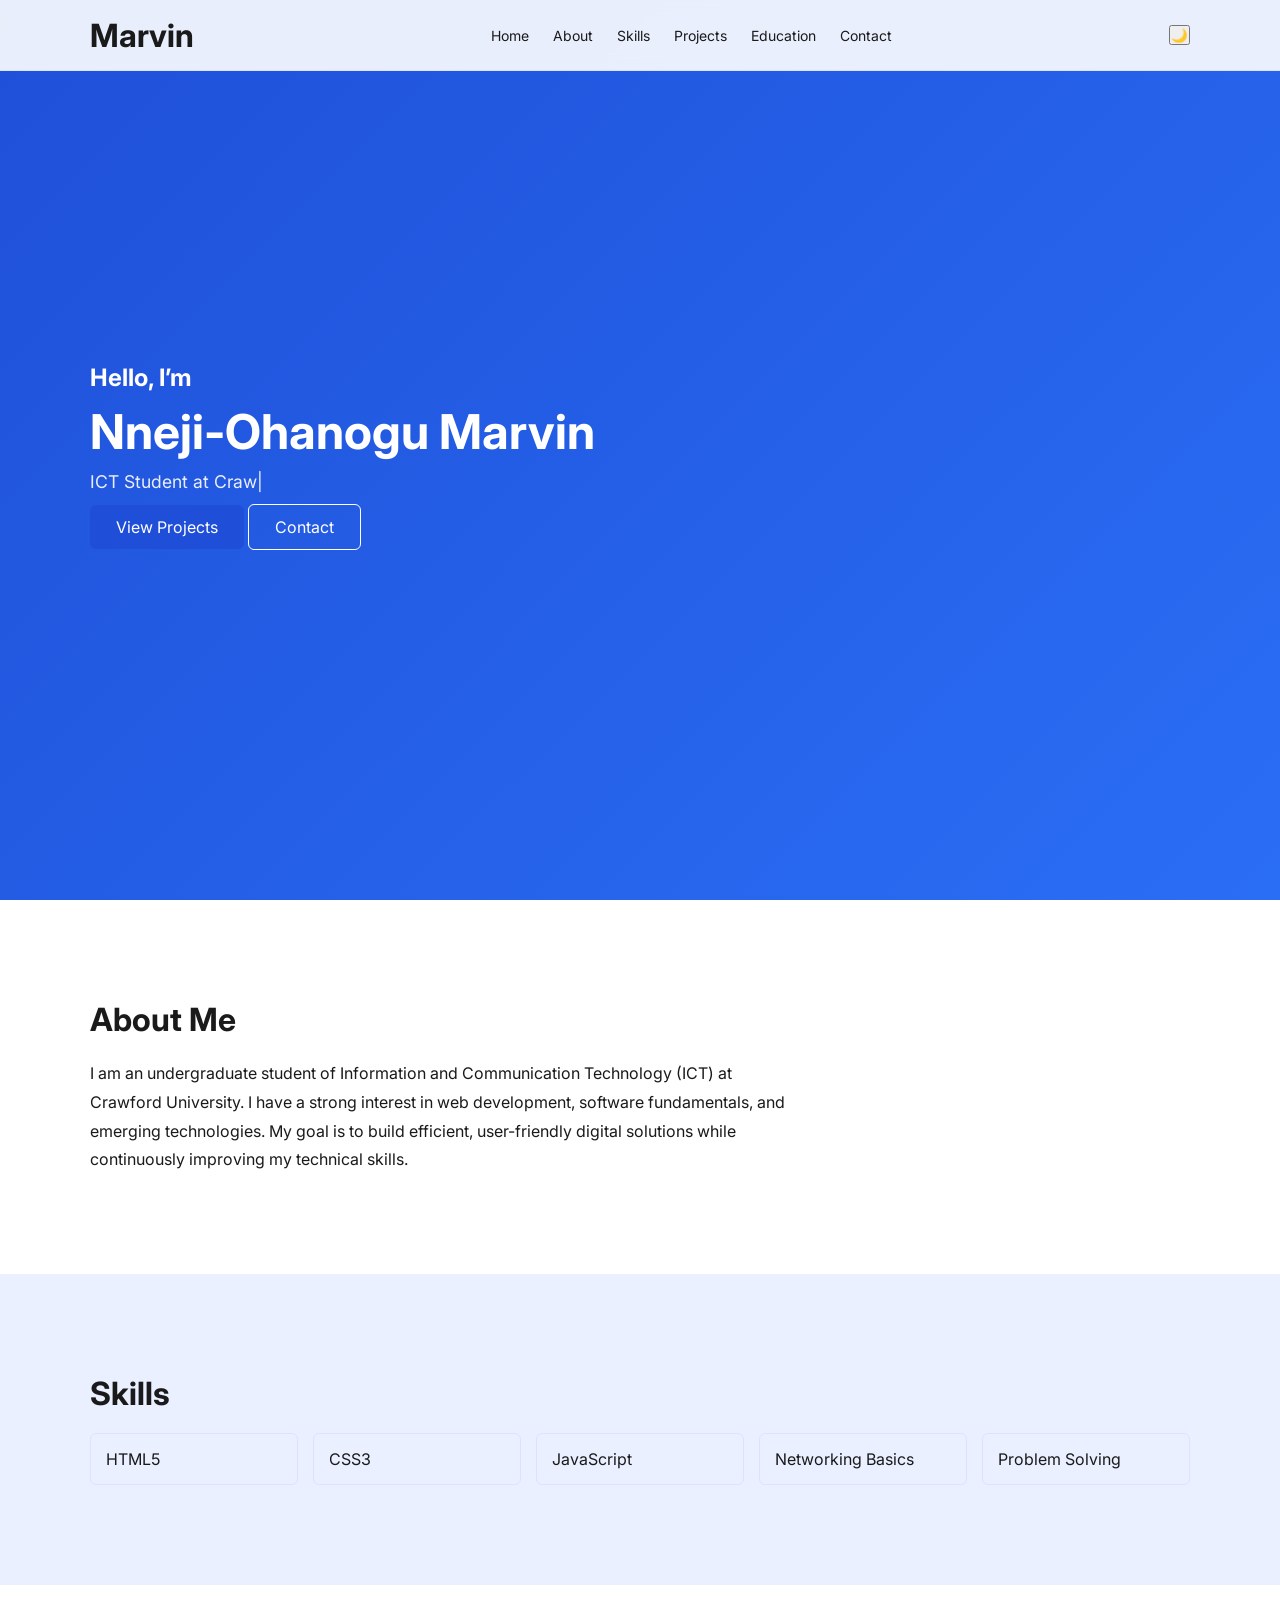
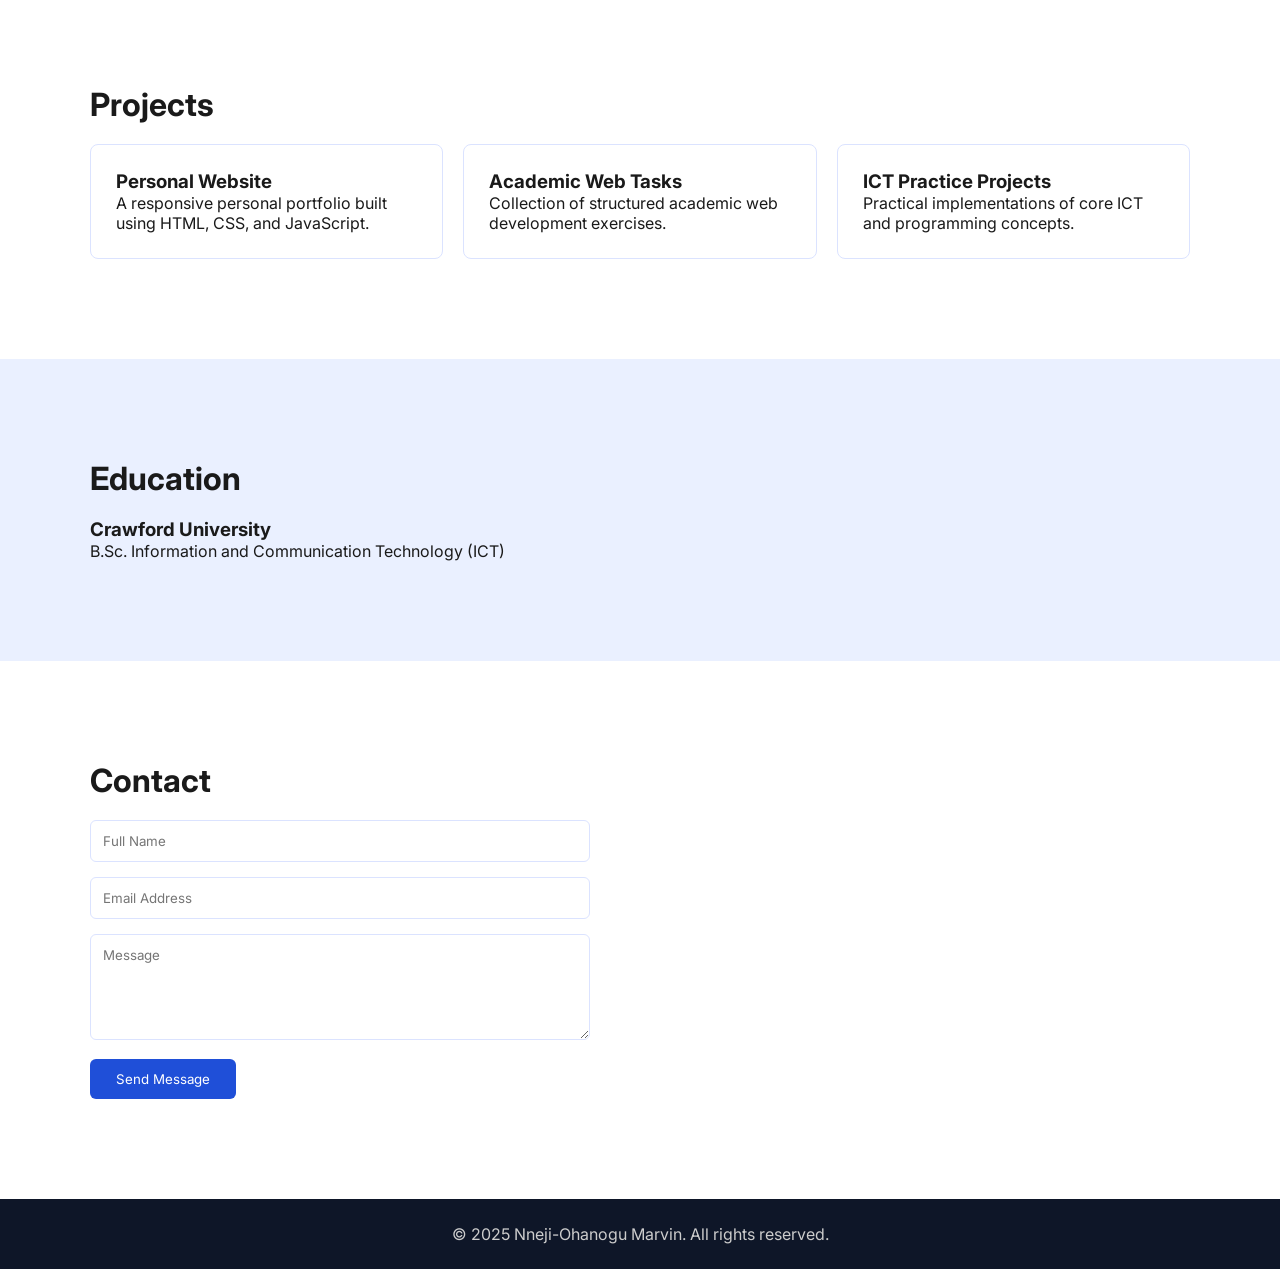
<file: index.html>
<!DOCTYPE html>
<html lang="en">
  <head>
    <meta charset="UTF-8" />
    <meta name="viewport" content="width=device-width, initial-scale=1.0" />
    <title>Nneji-Ohanogu Marvin | ICT Student</title>

    <!-- Google Font -->
    <link
      href="https://fonts.googleapis.com/css2?family=Inter:wght@300;400;500;600;700&display=swap"
      rel="stylesheet"
    />

    <link rel="stylesheet" href="style.css" />
  </head>
  <body>
    <!-- Scroll Progress -->
    <div id="progress-bar"></div>

    <!-- Header -->
    <header class="header">
      <div class="container nav">
        <h1 class="logo">Marvin</h1>

        <nav>
          <a href="#home">Home</a>
          <a href="#about">About</a>
          <a href="#skills">Skills</a>
          <a href="#projects">Projects</a>
          <a href="#education">Education</a>
          <a href="#contact">Contact</a>
        </nav>

        <button id="theme-toggle" aria-label="Toggle theme">🌙</button>
      </div>
    </header>

    <!-- Hero -->
    <section id="home" class="hero">
      <div class="container hero-content">
        <h2>Hello, I’m</h2>
        <h1>Nneji-Ohanogu Marvin</h1>
        <p class="typing-line">
          <span id="typing"></span><span class="cursor">|</span>
        </p>

        <div class="hero-actions">
          <a href="#projects" class="btn">View Projects</a>
          <a href="#contact" class="btn secondary">Contact</a>
        </div>
      </div>
    </section>

    <!-- About -->
    <section id="about" class="section reveal">
      <div class="container">
        <h2 class="section-title">About Me</h2>
        <p class="section-text">
          I am an undergraduate student of Information and Communication
          Technology (ICT) at Crawford University. I have a strong interest in
          web development, software fundamentals, and emerging technologies. My
          goal is to build efficient, user-friendly digital solutions while
          continuously improving my technical skills.
        </p>
      </div>
    </section>

    <!-- Skills -->
    <section id="skills" class="section alt reveal">
      <div class="container">
        <h2 class="section-title">Skills</h2>

        <div class="skills-grid">
          <div class="skill">HTML5</div>
          <div class="skill">CSS3</div>
          <div class="skill">JavaScript</div>
          <div class="skill">Networking Basics</div>
          <div class="skill">Problem Solving</div>
        </div>
      </div>
    </section>

    <!-- Projects -->
    <section id="projects" class="section reveal">
      <div class="container">
        <h2 class="section-title">Projects</h2>

        <div class="projects-grid">
          <div class="project">
            <h3>Personal Website</h3>
            <p>
              A responsive personal portfolio built using HTML, CSS, and
              JavaScript.
            </p>
          </div>

          <div class="project">
            <h3>Academic Web Tasks</h3>
            <p>Collection of structured academic web development exercises.</p>
          </div>

          <div class="project">
            <h3>ICT Practice Projects</h3>
            <p>
              Practical implementations of core ICT and programming concepts.
            </p>
          </div>
        </div>
      </div>
    </section>

    <!-- Education -->
    <section id="education" class="section alt reveal">
      <div class="container">
        <h2 class="section-title">Education</h2>

        <div class="education-card">
          <h3>Crawford University</h3>
          <p>B.Sc. Information and Communication Technology (ICT)</p>
        </div>
      </div>
    </section>

    <!-- Contact -->
    <section id="contact" class="section reveal">
      <div class="container">
        <h2 class="section-title">Contact</h2>

        <form id="contact-form" class="contact-form">
          <input type="text" placeholder="Full Name" required />
          <input type="email" placeholder="Email Address" required />
          <textarea rows="5" placeholder="Message" required></textarea>
          <button type="submit" class="btn">Send Message</button>
        </form>
      </div>
    </section>

    <!-- Footer -->
    <footer class="footer">
      <div class="container">
        <p>© 2025 Nneji-Ohanogu Marvin. All rights reserved.</p>
      </div>
    </footer>

    <script src="script.js"></script>

    
  </body>
</html>
</file>
<file: style.css>
:root {
  --primary: #1f4fd8;
  --primary-soft: #eaf0ff;
  --dark-bg: #0e1628;
  --light-bg: #ffffff;
  --text-dark: #1a1a1a;
  --text-light: #f5f7ff;
  --border: #dbe3ff;
}

* {
  margin: 0;
  padding: 0;
  box-sizing: border-box;
  font-family: "Inter", sans-serif;
}

body {
  background: var(--light-bg);
  color: var(--text-dark);
  transition: background 0.3s, color 0.3s;
}

body.dark {
  background: var(--dark-bg);
  color: var(--text-light);
}

/* Progress Bar */
#progress-bar {
  height: 4px;
  background: linear-gradient(to right, #1f4fd8, #4fc3f7);
  width: 0;
  position: fixed;
  top: 0;
  left: 0;
  z-index: 2000;
}

/* Layout */
.container {
  width: min(1100px, 90%);
  margin: auto;
}

/* Header */
.header {
  position: fixed;
  width: 100%;
  background: rgba(255, 255, 255, 0.9);
  backdrop-filter: blur(8px);
  border-bottom: 1px solid var(--border);
  z-index: 1000;
}

body.dark .header {
  background: rgba(14, 22, 40, 0.9);
}

.nav {
  display: flex;
  align-items: center;
  justify-content: space-between;
  height: 70px;
}

.nav a {
  margin-left: 20px;
  text-decoration: none;
  color: inherit;
  font-size: 14px;
}

.nav a:hover {
  color: var(--primary);
}

/* Hero */
.hero {
  min-height: 100vh;
  display: flex;
  align-items: center;
  background: linear-gradient(135deg, #1f4fd8, #2a6ef5);
  color: white;
}

.hero h1 {
  font-size: 3rem;
  margin: 10px 0;
}

.typing-line {
  font-size: 1.1rem;
  opacity: 0.9;
}

.hero-actions {
  margin-top: 25px;
}

.btn {
  padding: 12px 26px;
  background: var(--primary);
  color: white;
  border-radius: 6px;
  text-decoration: none;
  border: none;
  cursor: pointer;
}

.btn.secondary {
  background: transparent;
  border: 1px solid white;
}

/* Sections */
.section {
  padding: 100px 0;
}

.section.alt {
  background: var(--primary-soft);
}

body.dark .section.alt {
  background: #131c33;
}

.section-title {
  font-size: 2rem;
  margin-bottom: 20px;
}

.section-text {
  max-width: 700px;
  line-height: 1.8;
}

/* Skills */
.skills-grid {
  display: grid;
  grid-template-columns: repeat(auto-fit, minmax(180px, 1fr));
  gap: 15px;
}

.skill {
  padding: 15px;
  border: 1px solid var(--border);
  border-radius: 6px;
}

/* Projects */
.projects-grid {
  display: grid;
  grid-template-columns: repeat(auto-fit, minmax(250px, 1fr));
  gap: 20px;
}

.project {
  padding: 25px;
  border: 1px solid var(--border);
  border-radius: 8px;
}

/* Contact */
.contact-form {
  max-width: 500px;
}

.contact-form input,
.contact-form textarea {
  width: 100%;
  padding: 12px;
  margin-bottom: 15px;
  border: 1px solid var(--border);
  border-radius: 6px;
}

/* Footer */
.footer {
  background: #0e1628;
  color: #ccc;
  padding: 25px 0;
  text-align: center;
}

/* Reveal */
.reveal {
  opacity: 0;
  transform: translateY(40px);
  transition: all 0.7s ease;
}

.reveal.active {
  opacity: 1;
  transform: translateY(0);
}

/* Cursor */
.cursor {
  animation: blink 1s infinite;
}

@keyframes blink {
  50% {
    opacity: 0;
  }
}
</file>
